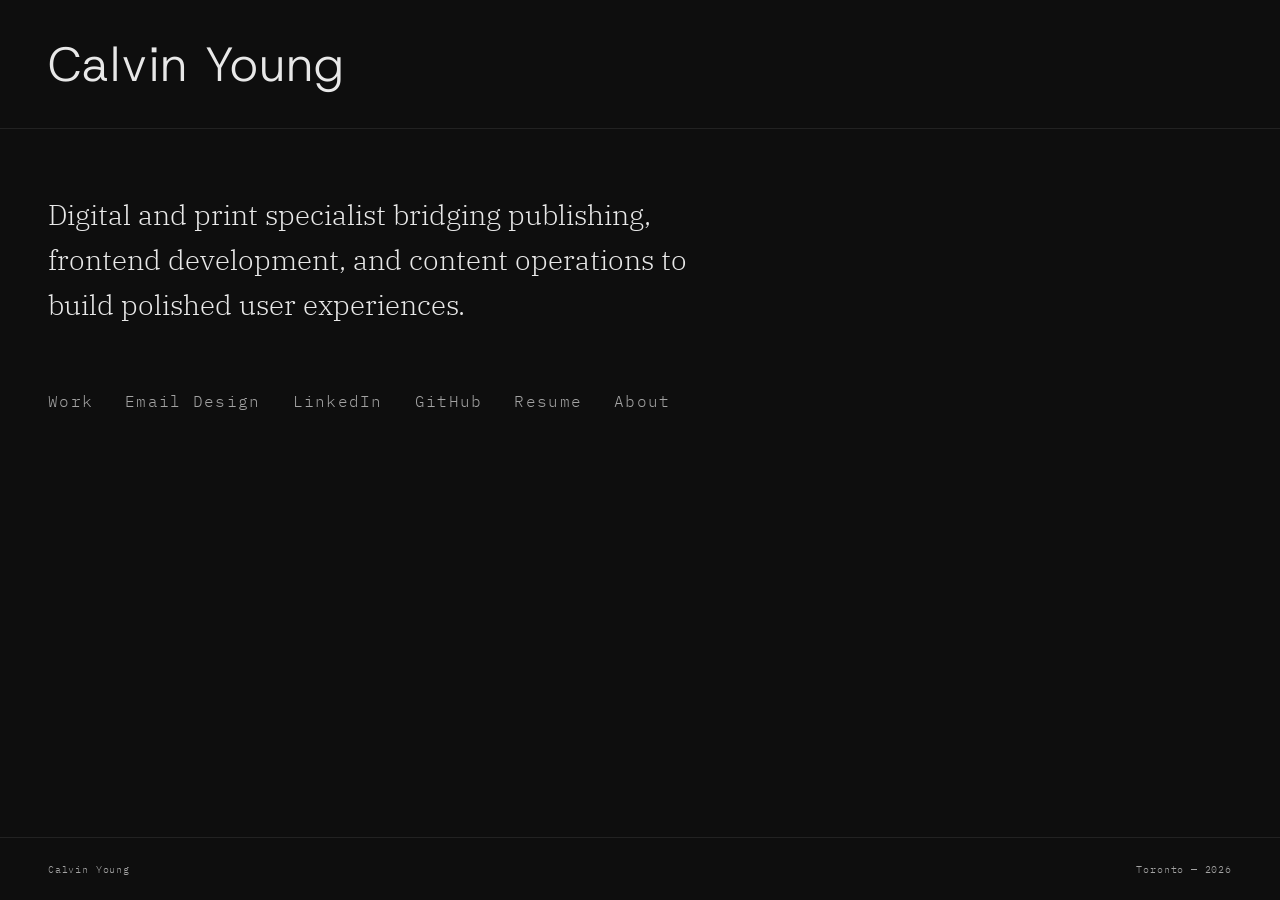
<file: index.html>
<!doctype html>
<html lang="en">
  <head>
    <meta charset="UTF-8" />
    <meta http-equiv="X-UA-Compatible" content="IE=edge" />
    <meta name="viewport" content="width=device-width, initial-scale=1.0" />
    <title>Calvin Young</title>
    <link rel="preconnect" href="https://fonts.googleapis.com" />
    <link rel="preconnect" href="https://fonts.gstatic.com" crossorigin />
    <link
      href="https://fonts.googleapis.com/css2?family=IBM+Plex+Serif:ital,wght@0,300;1,300&family=IBM+Plex+Mono:wght@300;400&display=swap"
      rel="stylesheet"
    />
    <link rel="preconnect" href="https://fonts.googleapis.com" />
    <link rel="preconnect" href="https://fonts.gstatic.com" crossorigin />
    <link
      href="https://fonts.googleapis.com/css2?family=Host+Grotesk:ital,wght@0,300..800;1,300..800&display=swap"
      rel="stylesheet"
    />
    <link rel="stylesheet" href="styles.css" />
  </head>
  <body>
    <header>
      <h1>Calvin Young</h1>
    </header>

    <main>
      <div class="bio">
        <p>
          Digital and print specialist bridging publishing, frontend
          development, and content operations to build polished user
          experiences.
        </p>
      </div>

      <nav class="links">
        <ul>
          <li><a href="./work.html">Work</a></li>
          <li><a href="./email.html">Email Design</a></li>
          <li>
            <a
              href="https://www.linkedin.com/in/cwwyoung/"
              target="_blank"
              rel="noopener"
              >LinkedIn</a
            >
          </li>
          <li>
            <a href="https://github.com/cwwyoung" target="_blank" rel="noopener"
              >GitHub</a
            >
          </li>
          <li>
            <a href="./Assets/CalvinYoung_Resume (2).pdf" target="_blank"
              >Resume</a
            >
          </li>

          <li><a href="./about.html">About</a></li>
        </ul>
      </nav>
    </main>

    <footer>
      <p>Calvin Young</p>
      <p>Toronto &mdash; 2026</p>
    </footer>
  </body>
</html>
</file>
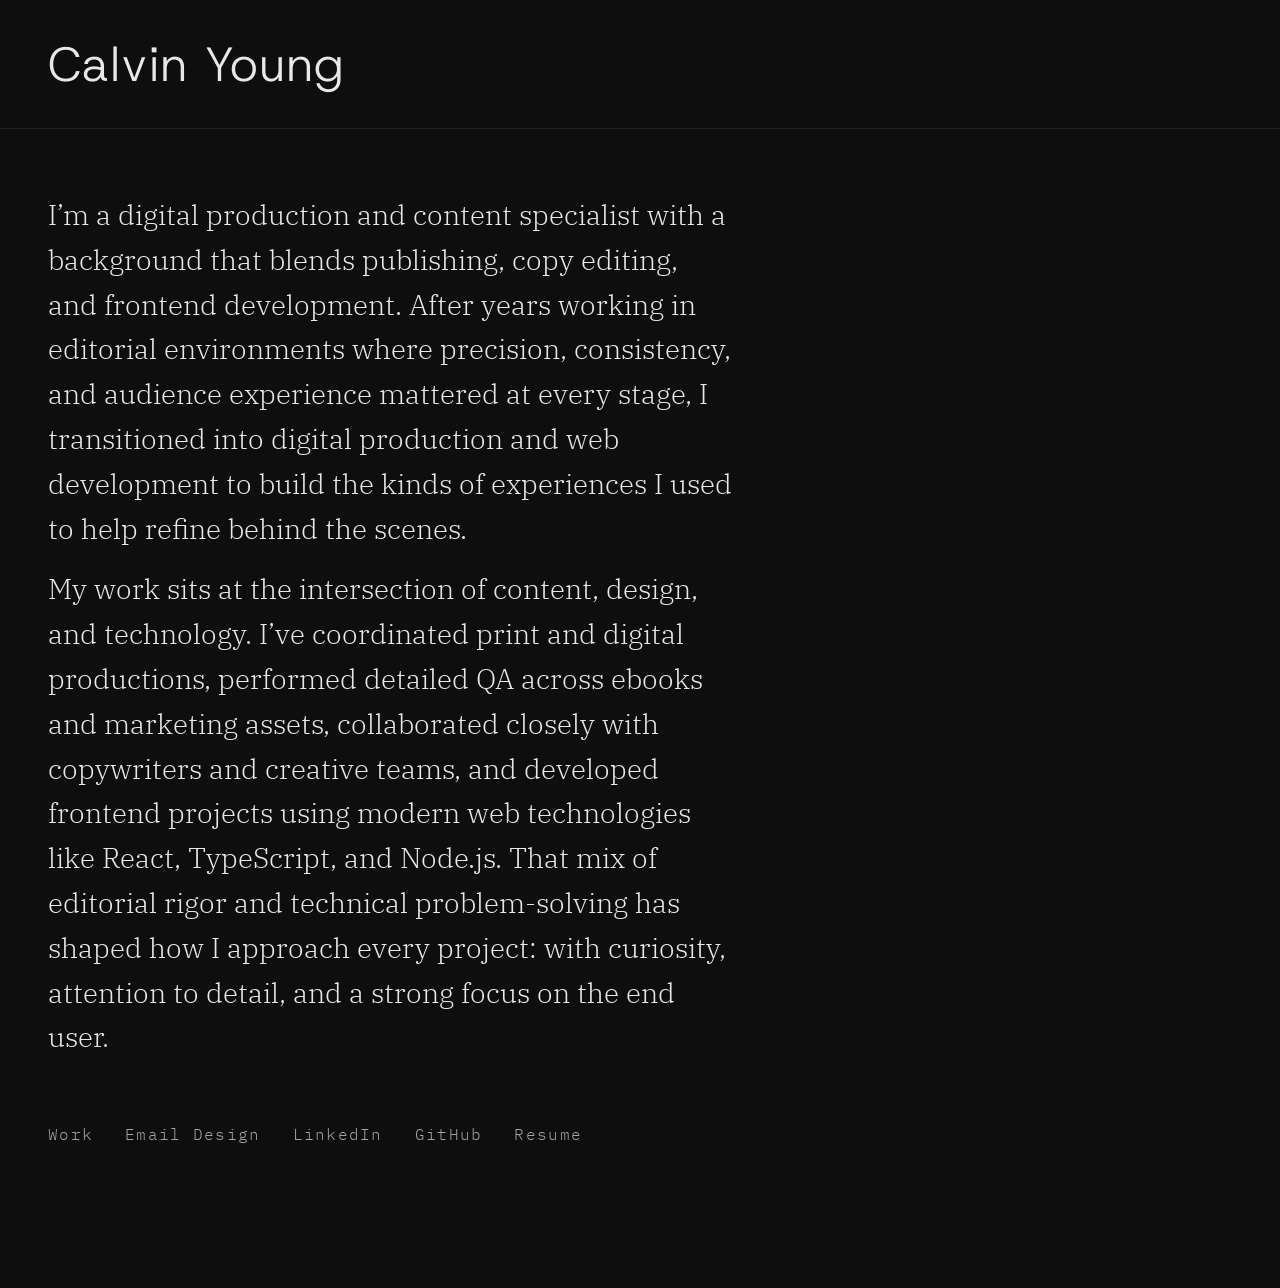
<file: about.html>
<!doctype html>
<html lang="en">
  <head>
    <meta charset="UTF-8" />
    <meta http-equiv="X-UA-Compatible" content="IE=edge" />
    <meta name="viewport" content="width=device-width, initial-scale=1.0" />
    <title>Calvin Young | About</title>
    <link rel="preconnect" href="https://fonts.googleapis.com" />
    <link rel="preconnect" href="https://fonts.gstatic.com" crossorigin />
    <link
      href="https://fonts.googleapis.com/css2?family=IBM+Plex+Serif:ital,wght@0,300;1,300&family=IBM+Plex+Mono:wght@300;400&display=swap"
      rel="stylesheet"
    />
        <link
      href="https://fonts.googleapis.com/css2?family=Host+Grotesk:ital,wght@0,300..800;1,300..800&display=swap"
      rel="stylesheet"
    />
    <link rel="stylesheet" href="styles.css" />
  </head>
  <body>
    <header>
      <h1>
        <a href="index.html" style="text-decoration: none; color: inherit"
          >Calvin Young</a
        >
      </h1>
        </header>
      <main>
        <div class="bio">
          <p>
          I’m a digital production and content specialist with a background that blends publishing, copy editing, and frontend development. After years working in editorial environments where precision, consistency, and audience experience mattered at every stage, I transitioned into digital production and web development to build the kinds of experiences I used to help refine behind the scenes.</p>

<p>My work sits at the intersection of content, design, and technology. I’ve coordinated print and digital productions, performed detailed QA across ebooks and marketing assets, collaborated closely with copywriters and creative teams, and developed frontend projects using modern web technologies like React, TypeScript, and Node.js. That mix of editorial rigor and technical problem-solving has shaped how I approach every project: with curiosity, attention to detail, and a strong focus on the end user.</p>

          </p>
        </div>
          
          <nav class="links">
        <ul>
         <li><a href="./work.html">Work</a></li>
          <li><a href="./email.html">Email Design</a></li>
          <li>
            <a
              href="https://www.linkedin.com/in/cwwyoung/"
              target="_blank"
              rel="noopener"
              >LinkedIn</a
            >
          </li>
          <li>
            <a href="https://github.com/cwwyoung" target="_blank" rel="noopener"
              >GitHub</a
            >
          </li>
          <li>
            <a href="./Assets/CalvinYoung_Resume (2).pdf" target="_blank"
              >Resume</a
            >
          </li>
    
        </ul>
      </nav>
      </main>

  </body>
</html>
</file>
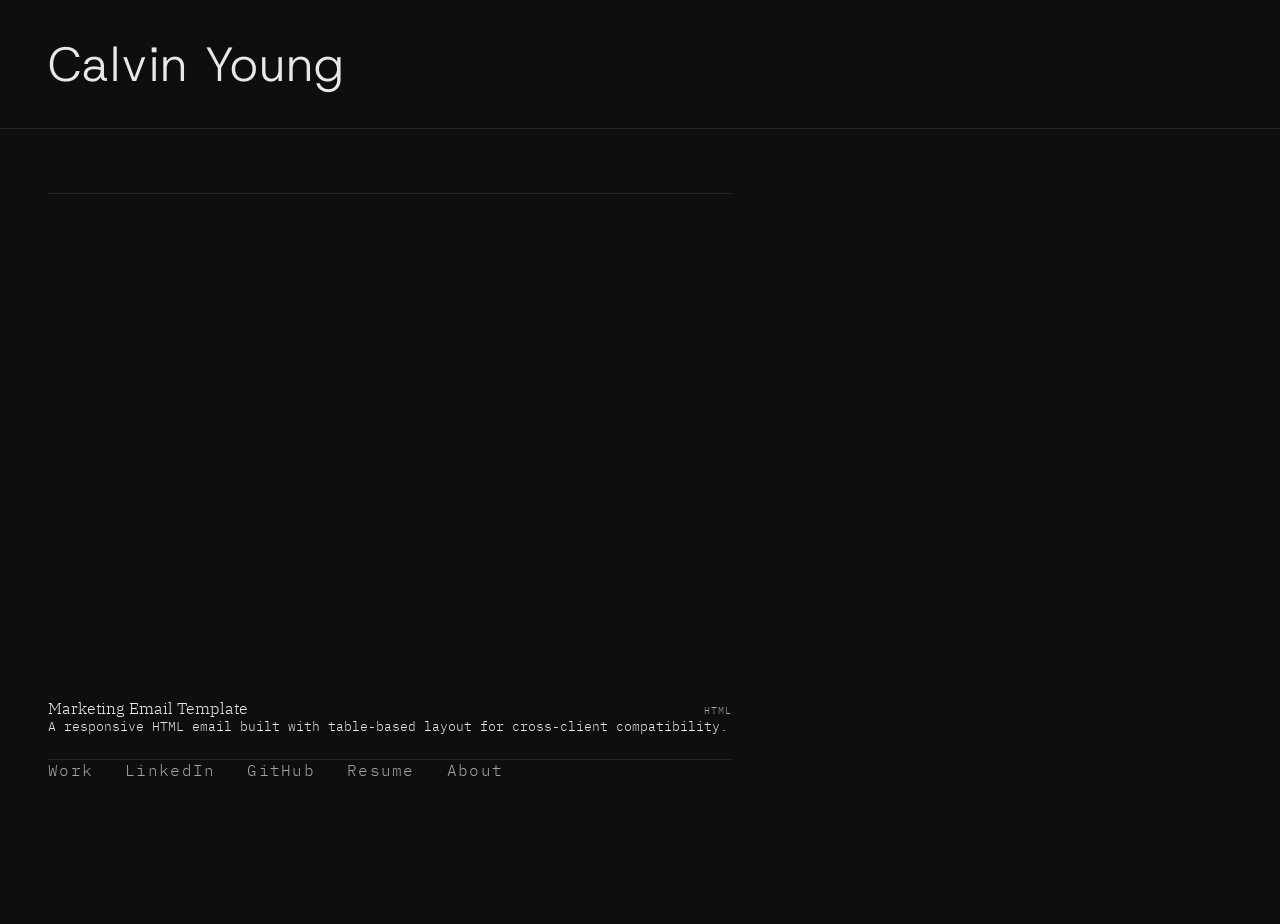
<file: email.html>
<!doctype html>
<html lang="en">
  <head>
    <meta charset="UTF-8" />
    <meta http-equiv="X-UA-Compatible" content="IE=edge" />
    <meta name="viewport" content="width=device-width, initial-scale=1.0" />
    <title>Calvin Young | Email</title>
    <link rel="preconnect" href="https://fonts.googleapis.com" />
    <link rel="preconnect" href="https://fonts.gstatic.com" crossorigin />
    <link
      href="https://fonts.googleapis.com/css2?family=IBM+Plex+Serif:ital,wght@0,300;1,300&family=IBM+Plex+Mono:wght@300;400&display=swap"
      rel="stylesheet"
    />
    <link
      href="https://fonts.googleapis.com/css2?family=Host+Grotesk:ital,wght@0,300..800;1,300..800&display=swap"
      rel="stylesheet"
    />
    <link rel="stylesheet" href="styles.css" />
  </head>
  <body>
    <header>
      <h1>
        <a href="index.html" style="text-decoration: none; color: inherit"
          >Calvin Young</a
        >
      </h1>
    </header>
    <main>
      <div class="template-preview">
        <div class="template-frame-wrap">
          <iframe
            src="https://cwwyoung.github.io/html-responsive-email/index.html"
            title="Newsletter template — June 2026"
            scrolling="yes"
            loading="lazy"
          ></iframe>
        </div>
        <div class="template-info">
          <span class="project-name">Marketing Email Template</span>
          <span class="project-meta">HTML</span>
        </div>
        <p>
          A responsive HTML email built with table-based layout for cross-client
          compatibility.
        </p>
      </div>
      <nav class="links">
        <ul>
          <li><a href="./work.html">Work</a></li>
          <li>
            <a
              href="https://www.linkedin.com/in/cwwyoung/"
              target="_blank"
              rel="noopener"
              >LinkedIn</a
            >
          </li>
          <li>
            <a href="https://github.com/cwwyoung" target="_blank" rel="noopener"
              >GitHub</a
            >
          </li>
          <li>
            <a href="./Assets/CalvinYoung_Resume (2).pdf" target="_blank"
              >Resume</a
            >
          </li>
          <li><a href="./about.html">About</a></li>
        </ul>
      </nav>
    </main>
  </body>
</html>
</file>
<file: styles.css>
*,
*::before,
*::after {
  box-sizing: border-box;
  margin: 0;
  padding: 0;
}

:root {
  --bg: #0e0e0e;
  --ink: #e8e8e8;
  --muted: #a4a4a4;
  --rule: #222;
}

body {
  background: var(--bg);
  color: var(--ink);
  font-family: "IBM Plex Mono", monospace;
  font-weight: 300;
  font-size: 1rem;
  min-height: 100vh;
  display: grid;
  grid-template-rows: auto 1fr auto;
  animation: fadeIn 0.4s ease;
}

/* HEADER */

header {
  padding: 2rem 3rem;
  border-bottom: 1px solid var(--rule);
}

header h1 {
  font-family: "Host Grotesk", serif;
  font-weight: 300;
  font-size: 3rem;
  letter-spacing: 0.02em;
  color: var(--ink);
}

/* MAIN */

main {
  padding: 4rem 3rem;
  max-width: 780px;
}

/* FOOTER */

footer {
  padding: 1.5rem 3rem;
  border-top: 1px solid var(--rule);
  display: flex;
  justify-content: space-between;
}

footer p {
  font-size: 0.65rem;
  letter-spacing: 0.08em;
  color: var(--muted);
}

/* INDEX */

.bio {
  margin-bottom: 4rem;
}

.bio p {
  font-family: "IBM Plex Serif", serif;
  font-size: clamp(1.3rem, 3vw, 1.75rem);
  font-weight: 300;
  line-height: 1.6;
  color: var(--ink);
  margin-bottom: 1rem;
}

.bio p em {
  font-style: italic;
  color: #888;
}

.links ul {
  display: flex;
  gap: 2rem;
  margin-bottom: 5rem;
  flex-wrap: wrap;
  list-style: none;
  padding: 0;
}

.links a {
  font-size: 1rem;
  letter-spacing: 0.08em;
  color: var(--muted);
  text-decoration: none;
  transition: color 0.15s;
}

.links a:hover {
  color: var(--ink);
}

.work-label {
  font-size: 0.65rem;
  letter-spacing: 0.2em;
  text-transform: uppercase;
  color: var(--muted);
  margin-bottom: 1rem;
}

.project {
  display: flex;
  justify-content: space-between;
  align-items: baseline;
  padding: 1rem 0;
  border-top: 1px solid var(--rule);
  text-decoration: none;
  color: var(--ink);
}

.project:last-of-type {
  border-bottom: 1px solid var(--rule);
}

.project-name {
  font-family: "IBM Plex Serif", serif;
  font-weight: 300;
  font-size: 1rem;
}

.project-meta {
  font-size: 0.65rem;
  letter-spacing: 0.1em;
  color: var(--muted);
  transition: color 0.15s;
}

.project:hover .project-meta {
  color: var(--ink);
}

/* LIGHTBOX */

.lightbox {
  display: none;
  position: fixed;
  inset: 0;
  background: rgba(0, 0, 0, 0.85);
  z-index: 100;
  align-items: center;
  justify-content: center;
  cursor: pointer;
}

.lightbox.active {
  display: flex;
}

.lightbox img {
  max-width: 90vw;
  max-height: 90vh;
  object-fit: contain;
  display: block;
}

/* GRID ITEM IMAGE */

.work-section {
  margin-bottom: 4rem;
}

.work-section-title {
  font-size: 1.6rem;
  letter-spacing: 0.2em;
  text-transform: uppercase;
  color: var(--ink);
  margin-bottom: 1rem;
}

.grid {
  display: grid;
  grid-template-columns: repeat(3, 1fr);
  gap: 1px;
  background: var(--rule);
  border: 1px solid var(--rule);
}

.grid-item {
  background: var(--bg);
  display: flex;
  flex-direction: column;
}

.grid-item-image {
  width: 100%;
  height: 220px;
  background: var(--rule);
  overflow: hidden;
}

.grid-item-image img {
  width: 100%;
  height: 100%;
  object-fit: cover;
  object-position: center;
  display: block;
}

.grid-item-info {
  padding: 0.5rem;
  display: flex;
  flex-direction: column;
  gap: 0.4rem;
}

.grid-item-header {
  display: flex;
  justify-content: space-between;
  align-items: baseline;
  gap: 0.1rem;
}

.grid-item-title {
  font-family: "IBM Plex Serif", serif;
  font-size: 1rem;
  font-weight: 300;
  color: var(--ink);
}

.grid-item-date {
  font-size: 0.65rem;
  letter-spacing: 0.1em;
  color: var(--muted);
  white-space: nowrap;
}

.grid-item-desc {
  font-size: 0.8rem;
  line-height: 1.5;
  color: var(--muted);
}

/* EMAIL PAGE */
.template-preview {
  border-top: 1px solid var(--rule);
  padding: 1.5rem 0;
}

.template-preview:last-of-type {
  border-bottom: 1px solid var(--rule);
}
.template-frame-wrap {
  width: 600px;
  height: 800px;
  overflow: hidden;
  transform: scale(0.6);
  transform-origin: top left;
  margin-bottom: calc(-800px * 0.4);
}

.template-frame-wrap iframe {
  width: 600px;
  height: 800px;
  border: none;
}
.template-info {
  display: flex;
  justify-content: space-between;
  align-items: baseline;
}

.template-preview p {
  font-size: 0.8rem;
}

/* ANIMATIONS */

@keyframes fadeIn {
  from {
    opacity: 0;
  }
  to {
    opacity: 1;
  }
}

/* RESPONSIVE */

@media (max-width: 600px) {
  header,
  main,
  footer {
    padding-left: 1.5rem;
    padding-right: 1.5rem;
  }

  main {
    padding-top: 2.5rem;
  }

  footer {
    flex-direction: column;
    gap: 0.4rem;
  }

  .grid {
    grid-template-columns: repeat(2, 1fr);
  }
}
</file>
